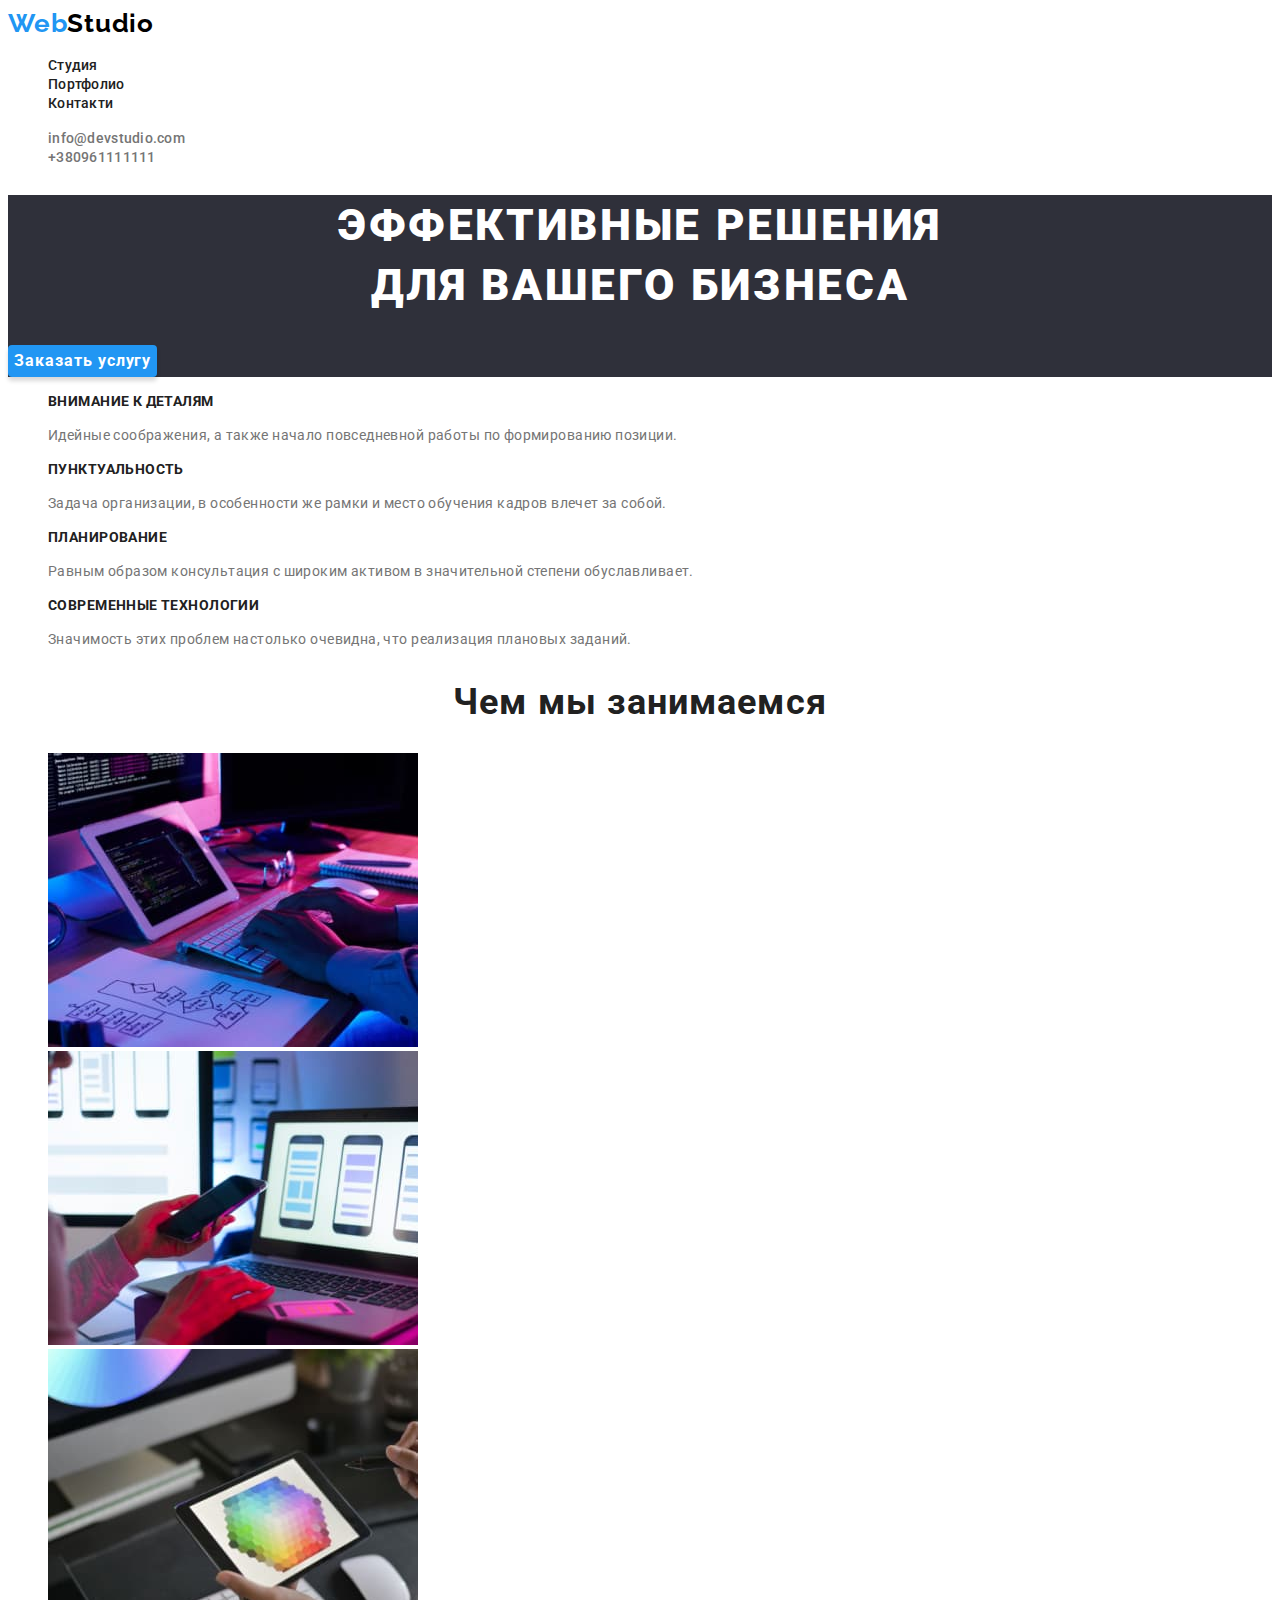
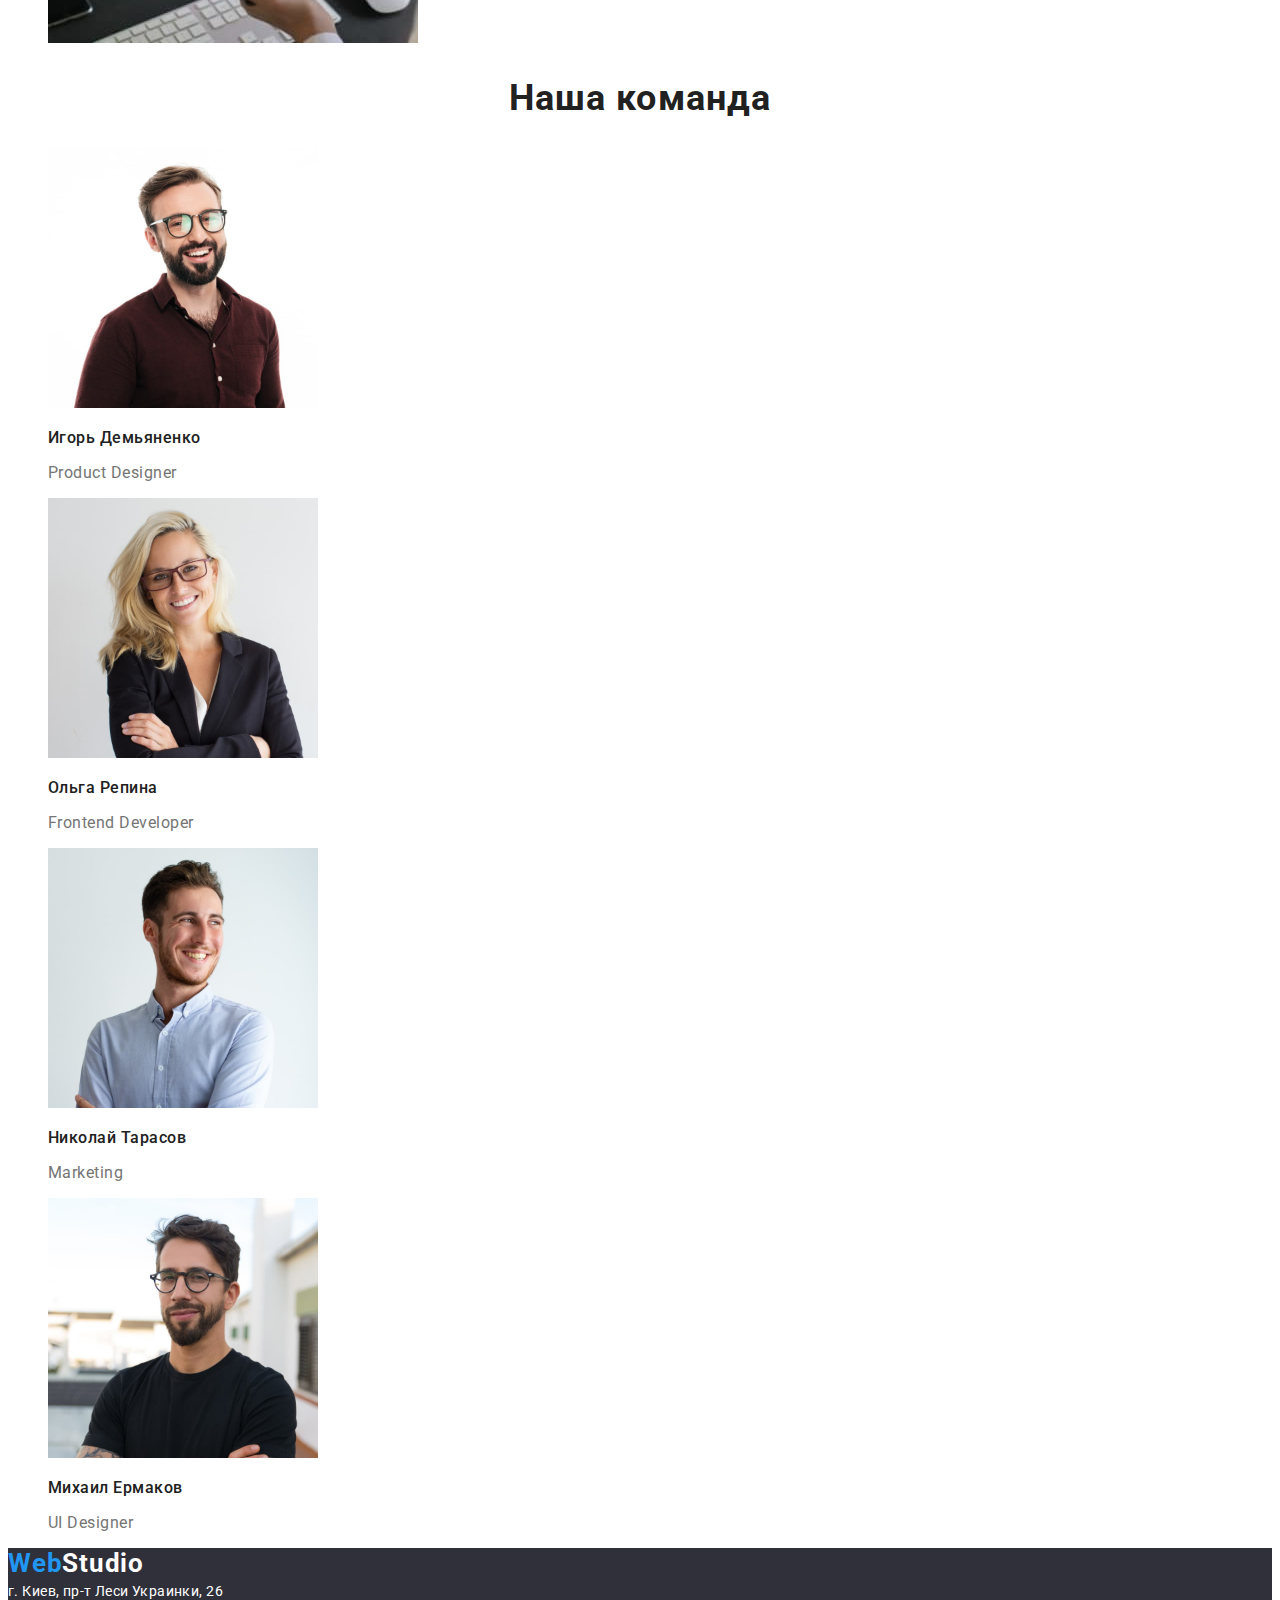
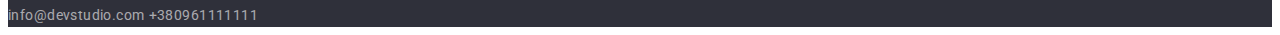
<file: index.html>
<!DOCTYPE html>
<html lang="ru">
  <head>
    <meta charset="UTF-8" />
    <meta http-equiv="X-UA-Compatible" content="IE=edge" />
    <meta name="viewport" content="width=device-width, initial-scale=1.0" />
    <title>Document</title>
    <link rel="preconnect" href="https://fonts.googleapis.com" />
    <link rel="preconnect" href="https://fonts.gstatic.com" crossorigin />
    <link
      href="https://fonts.googleapis.com/css2?family=Raleway:wght@700&family=Roboto:wght@400;500;700;900&display=swap"
      rel="stylesheet"
    />
    <link rel="stylesheet" href="./css/style.css" />
  </head>
  <body>
    <!--Шапка-->
    <header class="page-header">
      <nav>
        <a href="" class="logo"><span class="logo-web">Web</span>Studio</a>
        <ul class="list">
          <li><a href="./index.html" class="header-item">Студия</a></li>
          <li><a href="./portfolio.html" class="header-item">Портфолио</a></li>
          <li><a href="" class="header-item">Контакти</a></li>
        </ul>
      </nav>
      <ul class="list">
        <li><a href="mailto:info@devstudio.com" class="header-contact">info@devstudio.com</a></li>
        <li><a href="tell:+380961111111" class="header-contact">+380961111111</a></li>
      </ul>
    </header>
    <main>
      <!-- HERO -->
      <section class="hero-section">
        <h1 class="title-hero">
          Эффективные решения<br />
          для вашего бизнеса
        </h1>
        <button class="btn" type="button">Заказать услугу</button>
      </section>
      <!--Особенности-->
      <section>
        <h2 hidden>Особенности</h2>

        <ul class="list">
          <li>
            <h3 class="title-features">Внимание к деталям</h3>
            <p class="text-features">
              Идейные соображения, а также начало повседневной работы по формированию позиции.
            </p>
          </li>
          <li>
            <h3 class="title-features">Пунктуальность</h3>
            <p class="text-features">
              Задача организации, в особенности же рамки и место обучения кадров влечет за собой.
            </p>
          </li>
          <li>
            <h3 class="title-features">Планирование</h3>
            <p class="text-features">
              Равным образом консультация с широким активом в значительной степени обуславливает.
            </p>
          </li>
          <li>
            <h3 class="title-features">Современные технологии</h3>
            <p class="text-features">
              Значимость этих проблем настолько очевидна, что реализация плановых заданий.
            </p>
          </li>
        </ul>
      </section>
      <!--Чем мы занимаемся-->
      <section>
        <h2 class="title-main">Чем мы занимаемся</h2>
        <ul class="list">
          <li><img src="./images/img1.jpg" alt="фото" width="370" height="294" /></li>
          <li><img src="./images/img2.jpg" alt="фото" width="370" height="294" /></li>
          <li><img src="./images/img3.jpg" alt="фото" width="370" height="294" /></li>
        </ul>
      </section>
      <!--Наша команда-->
      <section>
        <h2 class="title-main">Наша команда</h2>
        <ul class="list">
          <li>
            <img src="./images/img4.jpg" alt="фото" width="270" height="260" />
            <h3 class="teammates">Игорь Демьяненко</h3>
            <p class="teammates-prof">Product Designer</p>
          </li>

          <li>
            <img src="./images/img5.jpg" alt="фото" width="270" height="260" />
            <h3 class="teammates">Ольга Репина</h3>
            <p class="teammates-prof">Frontend Developer</p>
          </li>

          <li>
            <img src="./images/img6.jpg" alt="фото" width="270" height="260" />
            <h3 class="teammates">Николай Тарасов</h3>
            <p class="teammates-prof">Marketing</p>
          </li>

          <li>
            <img src="./images/img7.jpg" alt="фото" width="270" height="260" />
            <h3 class="teammates">Михаил Ермаков</h3>
            <p class="teammates-prof">UI Designer</p>
          </li>
        </ul>
      </section>
    </main>
    <!--футер-->
    <footer class="footer">
      <a href="" class="footer-logo"> <span class="web-clr">Web</span>Studio</a>
      <address>
        <a href="https://goo.gl/maps/aFen1uyQ7najDk6r7" class="footer-address"
          >г. Киев, пр-т Леси Украинки, 26</a
        >
      </address>

      <a href="mailto:info@devstudio.com" class="footer-info">info@devstudio.com</a>
      <a href="tell:+380961111111" class="footer-info">+380961111111</a>
    </footer>
  </body>
</html>
</file>
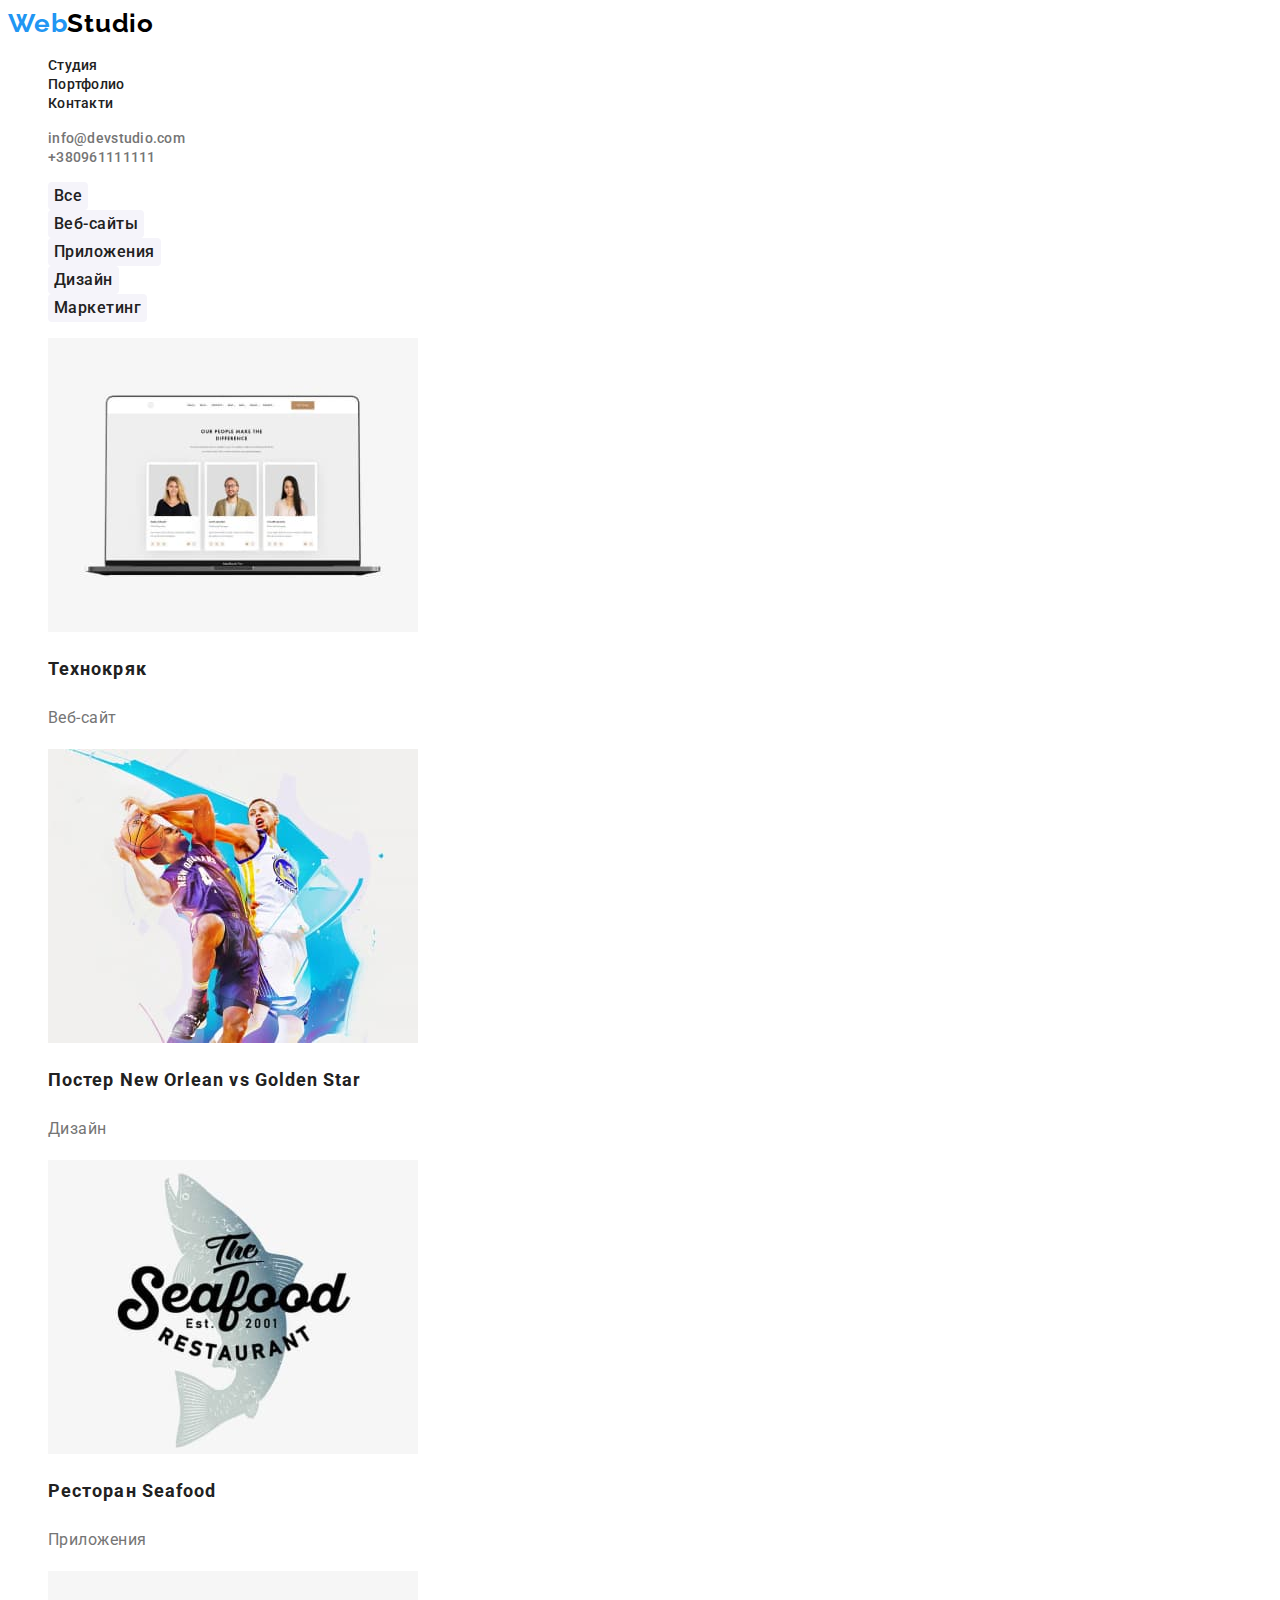
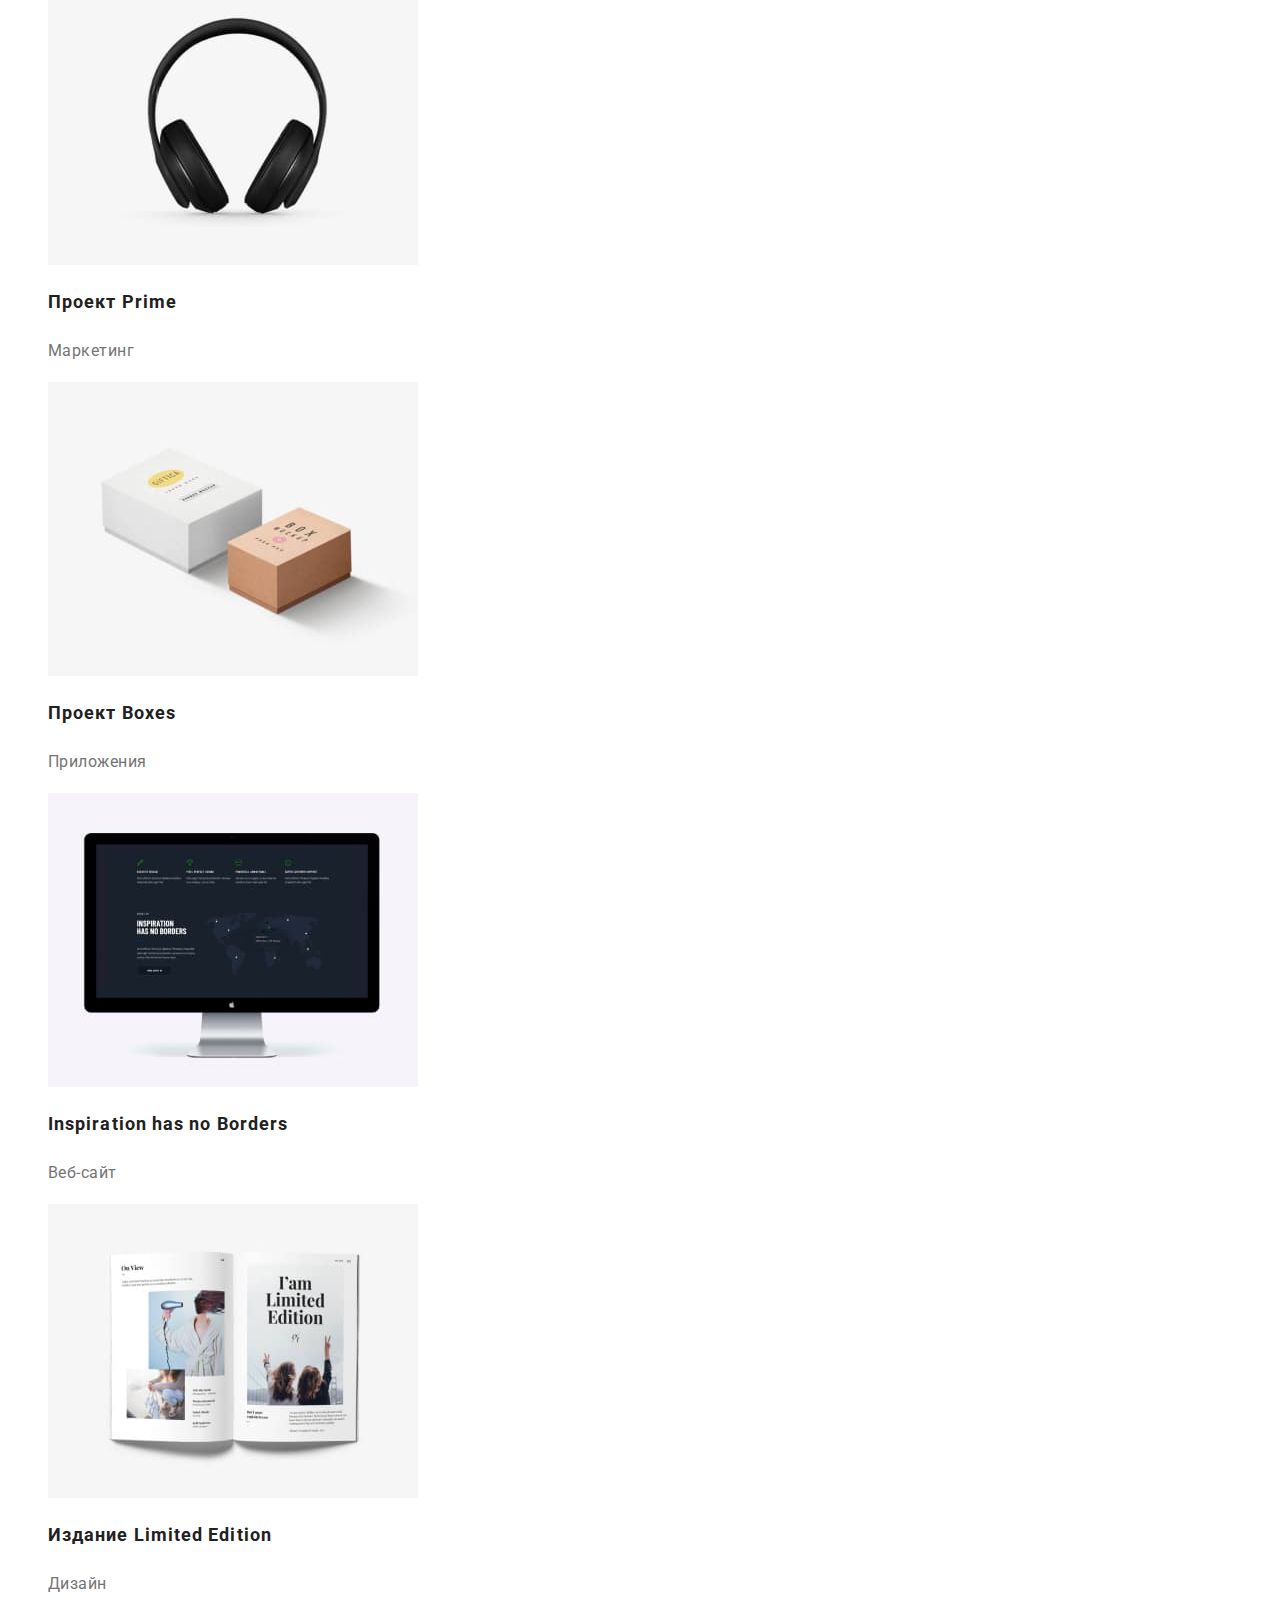
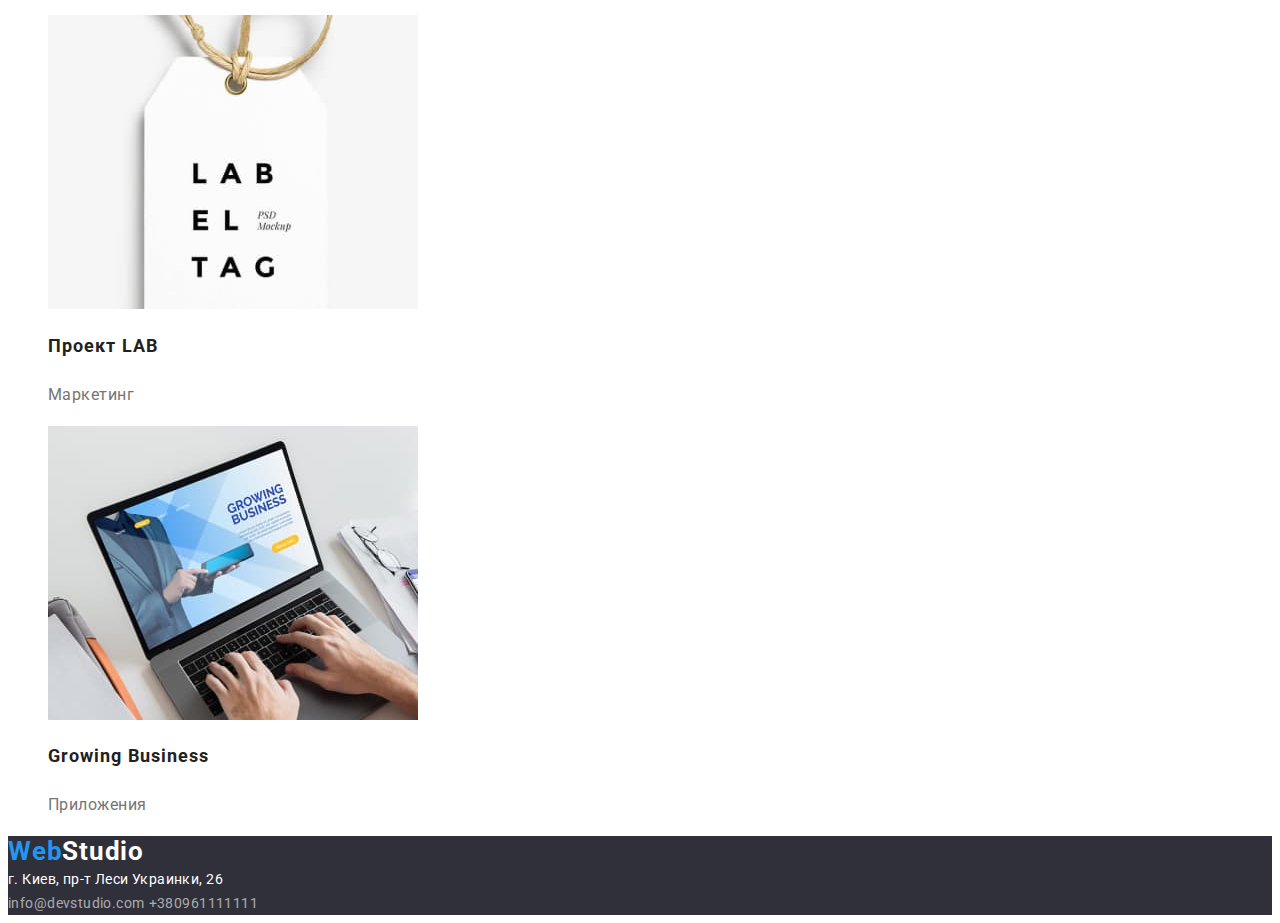
<file: portfolio.html>
<!DOCTYPE html>
<html lang="ru">
  <head>
    <meta charset="UTF-8" />
    <meta http-equiv="X-UA-Compatible" content="IE=edge" />
    <meta name="viewport" content="width=device-width, initial-scale=1.0" />
    <title>Document</title>
    <link rel="preconnect" href="https://fonts.googleapis.com" />
    <link rel="preconnect" href="https://fonts.gstatic.com" crossorigin />
    <link
      href="https://fonts.googleapis.com/css2?family=Raleway:wght@700&family=Roboto:wght@400;500;700;900&display=swap"
      rel="stylesheet"
    />
    <link rel="stylesheet" href="./css/style.css" />
  </head>
  <body>
    <!--header-->
    <header class="page-header">
      <nav>
        <a href="" class="logo"><span class="logo-web">Web</span>Studio</a>
        <ul class="list">
          <li><a href="./index.html" class="header-item">Студия</a></li>
          <li><a href="./portfolio.html" class="header-item">Портфолио</a></li>
          <li><a href="" class="header-item">Контакти</a></li>
        </ul>
      </nav>
      <ul class="list">
        <li><a href="mailto:info@devstudio.com" class="header-contact">info@devstudio.com</a></li>
        <li><a href="tell:+380961111111" class="header-contact">+380961111111</a></li>
      </ul>
    </header>
    <!--фильтр-->
    <main>
      <section>
        <h1 hidden>Portfolio</h1>
        <ul class="list">
          <li><button type="button" class="btn-portfolio">Все</button></li>
          <li><button type="button" class="btn-portfolio">Веб-сайты</button></li>
          <li><button type="button" class="btn-portfolio">Приложения</button></li>
          <li><button type="button" class="btn-portfolio">Дизайн</button></li>
          <li><button type="button" class="btn-portfolio">Маркетинг</button></li>
        </ul>
      </section>
      <!--список-->
      <section>
        <ul class="list">
          <li>
            <img src="./images/port1.jpg" alt="" />
            <h2 class="title-portfolio">Технокряк</h2>
            <p class="txt-portfolio">Веб-сайт</p>
          </li>

          <li>
            <img src="./images/port2.jpg" alt="" />
            <h2 class="title-portfolio">Постер New Orlean vs Golden Star</h2>
            <p class="txt-portfolio">Дизайн</p>
          </li>

          <li>
            <img src="./images/port3.jpg" alt="" />
            <h2 class="title-portfolio">Ресторан Seafood</h2>
            <p class="txt-portfolio">Приложения</p>
          </li>

          <li>
            <img src="./images/port4.jpg" alt="" />
            <h2 class="title-portfolio">Проект Prime</h2>
            <p class="txt-portfolio">Маркетинг</p>
          </li>

          <li>
            <img src="./images/port5.jpg" alt="" />
            <h2 class="title-portfolio">Проект Boxes</h2>
            <p class="txt-portfolio">Приложения</p>
          </li>

          <li>
            <img src="./images/port6.jpg" alt="" />
            <h2 class="title-portfolio">Inspiration has no Borders</h2>
            <p class="txt-portfolio">Веб-сайт</p>
          </li>

          <li>
            <img src="./images/port7.jpg" alt="" />
            <h2 class="title-portfolio">Издание Limited Edition</h2>
            <p class="txt-portfolio">Дизайн</p>
          </li>

          <li>
            <img src="./images/port8.jpg" alt="" />
            <h2 class="title-portfolio">Проект LAB</h2>
            <p class="txt-portfolio">Маркетинг</p>
          </li>

          <li>
            <img src="./images/port9.jpg" alt="" />
            <h2 class="title-portfolio">Growing Business</h2>
            <p class="txt-portfolio">Приложения</p>
          </li>
        </ul>
      </section>
    </main>

    <!--footer-->
    <footer class="footer">
      <a href="" class="footer-logo"> <span class="web-clr">Web</span>Studio</a>
      <address>
        <a href="https://goo.gl/maps/aFen1uyQ7najDk6r7" class="footer-address">г. Киев, пр-т Леси Украинки, 26</a>
      </address>

      <a href="mailto:info@devstudio.com" class="footer-info">info@devstudio.com</a>
      <a href="tell:+380961111111" class="footer-info">+380961111111</a>
    </footer>
  </body>
</html>
</file>
<file: css/style.css>
:root {
  --main-color: #212121;
  --secondary-color: #757575;
  --accent-color: #2196f3;
  --white-color: #fff;
  --secondary-bg-color: #f5f4fa;
  --bg-footer: #2f303a;
}

body {
  font-family: 'Roboto', sans-serif;
  color: var(--main-color);
}

.list {
  list-style: none;
}

/* HEADER */
.logo {
  font-family: 'Raleway', sans-serif;
  font-weight: 700;
  font-size: 26px;
  line-height: calc(31 / 26);
  letter-spacing: 0.03em;
  color: #000000;
  text-decoration: none;
}

.logo-web {
  color: var(--accent-color);
}

.header-item {
  font-family: 'Roboto', sans-serif;
  font-weight: 500;
  font-size: 14px;
  line-height: calc(16 / 14);
  letter-spacing: 0.02em;
  color: var(--main-color);
  text-decoration: none;
}

.header-item:hover,
.header-item:focus {
  color: var(--accent-color);
}

.header-contact {
  font-family: 'Roboto', sans-serif;
  font-weight: 500;
  font-size: 14px;
  line-height: calc(16 / 14);
  letter-spacing: 0.02em;
  color: var(--secondary-color);
  text-decoration: none;
}

.header-contact:hover,
.header-contact:focus {
  color: var(--accent-color);
}

/* HERO */

.title-hero {
  font-weight: 900;
  font-size: 44px;
  line-height: calc(60 / 44);
  text-align: center;
  letter-spacing: 0.06em;
  text-transform: uppercase;
  color: var(--white-color);
}

.hero-section {
  background-color: var(--bg-footer);
}

/* HERO BUTTON */

.btn {
  font-family: 'Roboto', sans-serif;
  font-weight: 700;
  font-size: 16px;
  line-height: calc(30 / 16);
  background-color: var(--accent-color);
  letter-spacing: 0.06em;
  color: var(--white-color);
  border: 0;
  box-shadow: 0px 4px 4px rgba(0, 0, 0, 0.15);
  border-radius: 4px;
}

/* FEATURES */

.title-features {
  font-weight: 700;
  font-size: 14px;
  line-height: calc(16 / 14);
  letter-spacing: 0.03em;
  text-transform: uppercase;
  color: var(--main-color);
}

.text-features {
  font-weight: 400;
  font-size: 14px;
  line-height: calc(24 / 14);
  letter-spacing: 0.03em;
  color: var(--secondary-color);
}

/* what we do */

.title-main {
  font-weight: 700;
  font-size: 36px;
  line-height: calc(42 / 36);
  text-align: center;
  letter-spacing: 0.03em;
  color: var(--main-color);
}

/* my team */

.teammates {
  font-weight: 500;
  font-size: 16px;
  line-height: calc(19 / 16);
  letter-spacing: 0.03em;
  color: var(--main-color);
}

.teammates-prof {
  font-weight: 400;
  font-size: 16px;
  line-height: calc(19 / 16);
  letter-spacing: 0.03em;
  color: var(--secondary-color);
}

/* footer */

.footer {
  background-color: var(--bg-footer);
}

.footer-logo {
  font-weight: 700;
  font-size: 26px;
  line-height: 31px;
  letter-spacing: 0.03em;
  color: var(--white-color);
  text-decoration: none;
}

.web-clr {
  color: var(--accent-color);
}

.footer-address {
  font-weight: 400;
  font-size: 14px;
  line-height: calc(24 / 14);
  letter-spacing: 0.03em;
  color: var(--white-color);
  text-decoration: none;
  font-style: normal;
}

.footer-info {
  font-weight: 400;
  font-size: 14px;
  line-height: calc(24 / 14);
  letter-spacing: 0.03em;
  color: rgba(255, 255, 255, 0.6);
  text-decoration: none;
}

/* PORTFOLIO */

/* btn */
.btn-portfolio {
  font-family: 'Roboto', sans-serif;
  font-weight: 500;
  font-size: 16px;
  line-height: calc(26 / 16);
  text-align: center;
  letter-spacing: 0.03em;
  color: var(--main-color);
  background-color: var(--secondary-bg-color);
  border-radius: 4px;
  border: 0;
}

.btn-portfolio:hover,
.btn-portfolio:focus {
  color: var(--white-color);
  background-color: var(--accent-color);
}

/* list */
.title-portfolio {
  font-weight: 700;
  font-size: 18px;
  line-height: calc(36 / 18);
  letter-spacing: 0.06em;
  color: var(--main-color);
}

.txt-portfolio {
  font-weight: 400;
  font-size: 16px;
  line-height: calc(30 / 16);
  letter-spacing: 0.03em;
  color: var(--secondary-color);
}
</file>
